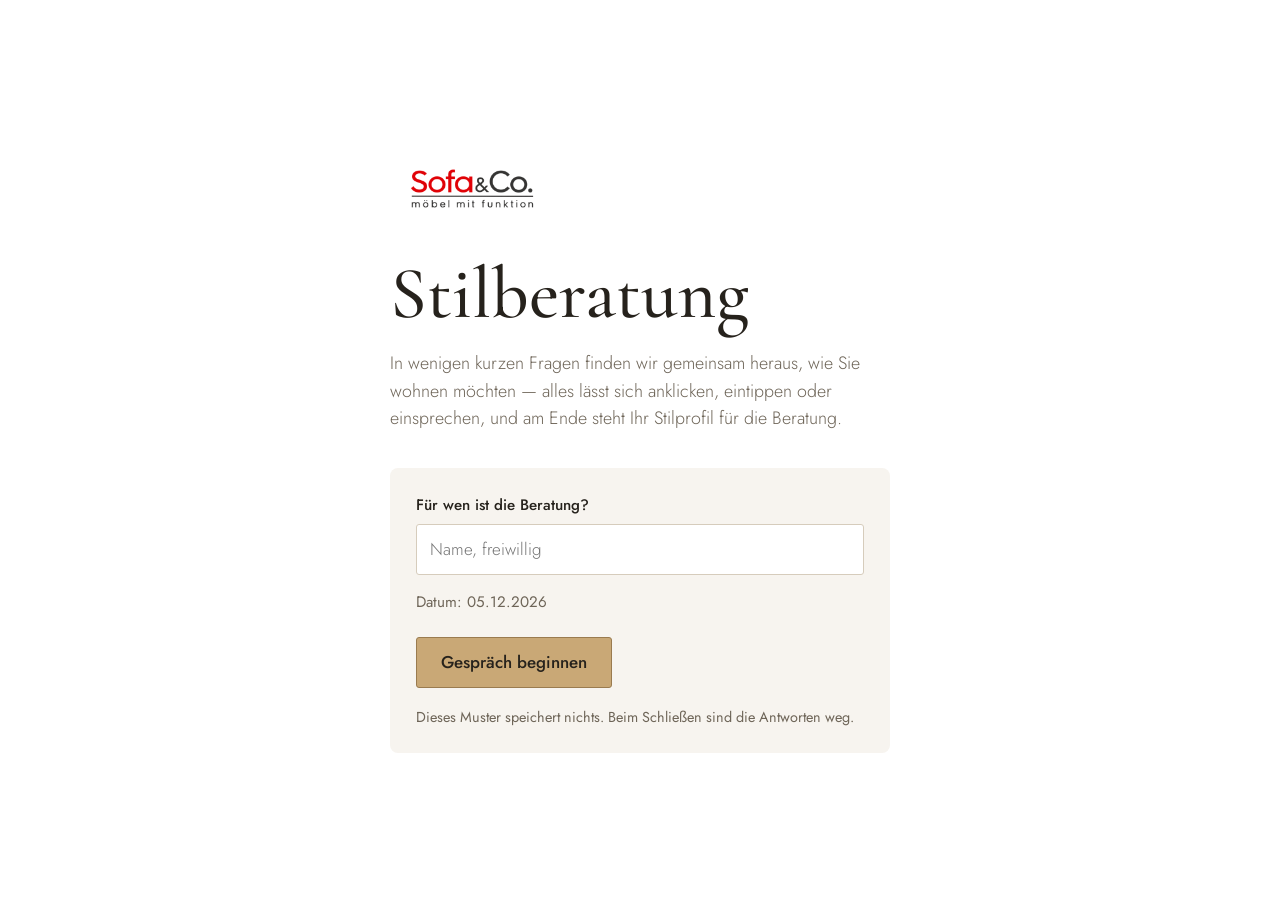
<file: index.html>
<!doctype html>
<html lang="de">
<head>
  <meta charset="utf-8">
  <meta name="viewport" content="width=device-width, initial-scale=1">
  <meta name="robots" content="noindex, nofollow">
  <title>Stilberatung — Sofa &amp; Co.</title>
  <link rel="stylesheet" href="styles.css">
</head>
<body>
  <main id="wurzel"></main>
  <script src="fragen.js"></script>
  <script src="app.js"></script>
</body>
</html>
</file>
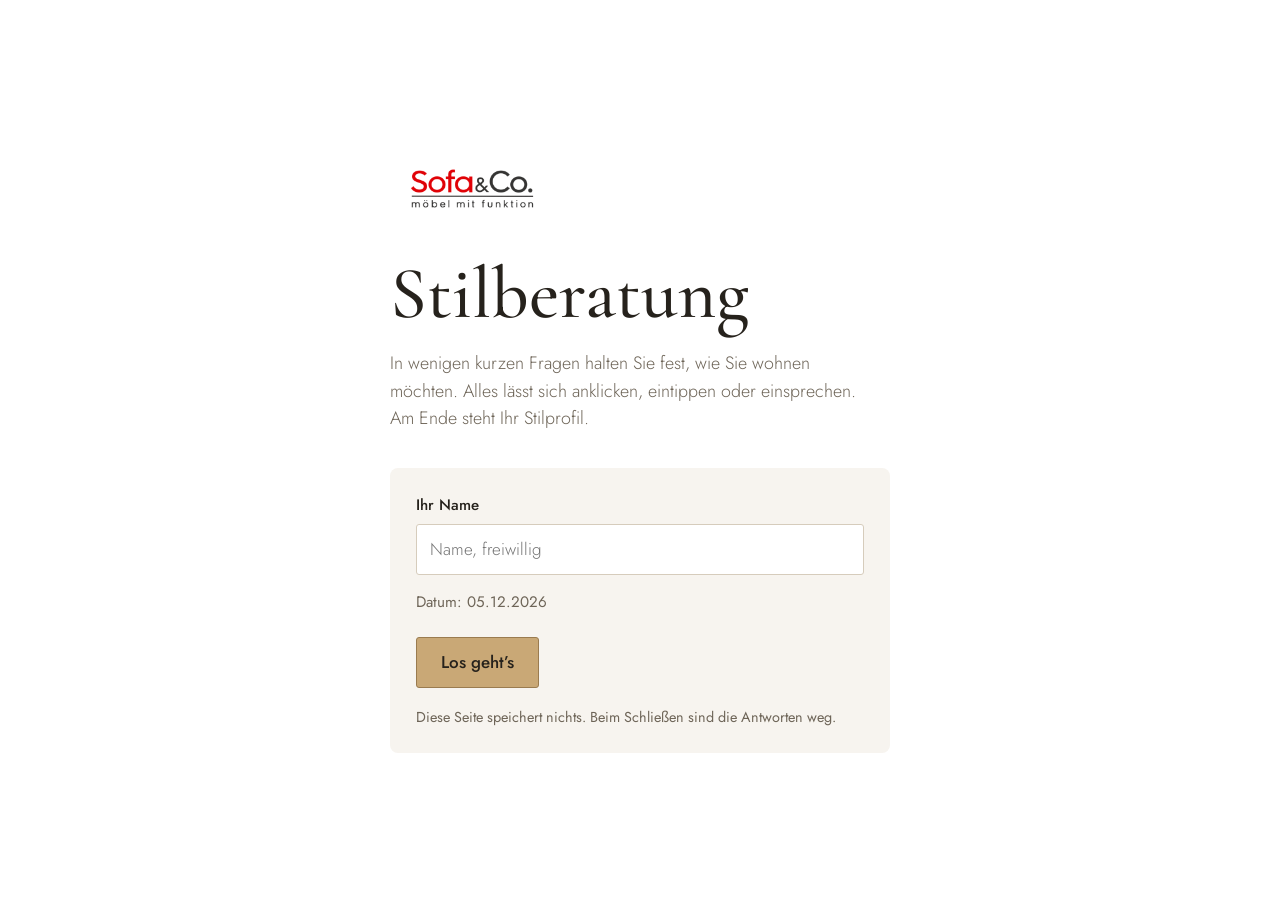
<file: kunde.html>
<!doctype html>
<html lang="de" data-fassung="kunde">
<head>
  <meta charset="utf-8">
  <meta name="viewport" content="width=device-width, initial-scale=1">
  <meta name="robots" content="noindex, nofollow">
  <title>Stilberatung — Sofa &amp; Co.</title>
  <link rel="stylesheet" href="styles.css">
</head>
<body>
  <main id="wurzel"></main>
  <script src="fragen.js"></script>
  <script src="app.js"></script>
</body>
</html>
</file>
<file: styles.css>
/*
 * Stil-Interview — Gestaltung (Auftrag IA-1).
 * Markenfarben der Sofa-&-Co.-Webseite, Schriften Cormorant Garamond und Jost —
 * beides nur lokal aus muster/fonts/. Kühnheit nur im Moodboard, alles andere still.
 * Keine Verläufe, keine Großbuchstaben-Beschriftungen, keine Schatten-Karten.
 */

@font-face {
  font-family: "Cormorant Garamond";
  src: url("fonts/cormorant-garamond-normal-400.woff2") format("woff2");
  font-weight: 400;
  font-style: normal;
  font-display: swap;
}
@font-face {
  font-family: "Cormorant Garamond";
  src: url("fonts/cormorant-garamond-italic-400.woff2") format("woff2");
  font-weight: 400;
  font-style: italic;
  font-display: swap;
}
@font-face {
  font-family: "Cormorant Garamond";
  src: url("fonts/cormorant-garamond-normal-500.woff2") format("woff2");
  font-weight: 500;
  font-style: normal;
  font-display: swap;
}
@font-face {
  font-family: "Jost";
  src: url("fonts/jost-300.woff2") format("woff2");
  font-weight: 300;
  font-style: normal;
  font-display: swap;
}
@font-face {
  font-family: "Jost";
  src: url("fonts/jost-400.woff2") format("woff2");
  font-weight: 400;
  font-style: normal;
  font-display: swap;
}
@font-face {
  font-family: "Jost";
  src: url("fonts/jost-500.woff2") format("woff2");
  font-weight: 500;
  font-style: normal;
  font-display: swap;
}

:root {
  --papier: #FFFFFF;
  --zart: #F7F4EF;
  --tinte: #26221C;
  --gold: #9A7B4F;
  --gold-hell: #C9A876;
  --grau: #6E6558;
  --linie: #E7E0D3;
  --linie-stark: #D6CCBC;
  --serif: "Cormorant Garamond", Georgia, "Times New Roman", serif;
  --ohne: "Jost", "Segoe UI", Arial, sans-serif;
}

* { box-sizing: border-box; }

html { -webkit-text-size-adjust: 100%; }

body {
  margin: 0;
  background: var(--papier);
  color: var(--tinte);
  font-family: var(--ohne);
  font-size: 1.0625rem;
  font-weight: 400;
  line-height: 1.55;
}

[hidden] { display: none !important; }

h1, h2, h3 {
  font-family: var(--serif);
  font-weight: 500;
  line-height: 1.12;
  margin: 0;
}
p { margin: 0; }
figure { margin: 0; }
img { max-width: 100%; }
button { font: inherit; color: inherit; }
textarea { font: inherit; }

:focus {
  outline: 2px solid var(--gold);
  outline-offset: 2px;
}
/* Nur-Zielscheiben des programmatischen Fokus (nach Frage- oder Profilwechsel):
   kein Ring um die ganze Überschrift — Kacheln und Knöpfe behalten ihn */
.frage-titel:focus, .profil-kopf h2:focus { outline: none; }

/* ---------- Knöpfe ---------- */

.knopf {
  cursor: pointer;
  border: 1px solid var(--gold);
  border-radius: 3px;
  background: var(--gold-hell);
  color: var(--tinte);
  font-weight: 500;
  padding: 0.72rem 1.5rem;
  transition: background-color 0.15s ease;
}
.knopf:hover { background: #D8BC8E; }
.knopf:disabled {
  cursor: default;
  background: transparent;
  border-color: var(--linie-stark);
  color: var(--grau);
}

.textknopf {
  cursor: pointer;
  border: none;
  border-radius: 3px;
  background: transparent;
  color: var(--grau);
  padding: 0.72rem 0.9rem;
  text-decoration: underline;
  text-decoration-color: transparent;
  text-underline-offset: 4px;
  transition: color 0.15s ease, text-decoration-color 0.15s ease;
}
.textknopf:hover {
  color: var(--tinte);
  text-decoration-color: var(--gold-hell);
}
.textknopf:disabled {
  cursor: default;
  color: var(--linie-stark);
  text-decoration: none;
}

/* ---------- Start ---------- */

.start {
  min-height: 100vh;
  min-height: 100svh;
  display: flex;
  flex-direction: column;
  justify-content: center;
  max-width: 34rem;
  margin: 0 auto;
  padding: clamp(2.5rem, 7vh, 4.5rem) 1.4rem 3rem;
}
.start-marke {
  display: block;
  width: 9.4rem;
  height: auto;
  margin-bottom: 2.2rem;
}
.start h1 {
  font-size: clamp(3rem, 9vw, 4.6rem);
  margin-bottom: 0.9rem;
}
.start-intro {
  color: var(--grau);
  font-weight: 300;
  font-size: 1.12rem;
  max-width: 30rem;
}
.start-formular {
  margin-top: 2.2rem;
  background: var(--zart);
  border-radius: 8px;
  padding: 1.6rem;
}
.feld-label {
  display: block;
  font-weight: 500;
  font-size: 0.95rem;
  margin-bottom: 0.4rem;
}
.feld-input {
  width: 100%;
  font: inherit;
  font-weight: 300;
  color: var(--tinte);
  background: var(--papier);
  border: 1px solid var(--linie-stark);
  border-radius: 3px;
  padding: 0.7rem 0.8rem;
}
.feld-input:focus { border-color: var(--gold); }
.start-datum {
  margin-top: 1rem;
  color: var(--grau);
  font-size: 0.95rem;
}
.start-aktion { margin-top: 1.4rem; }
.start-hinweis {
  margin-top: 1.1rem;
  color: var(--grau);
  font-size: 0.9rem;
}

/* ---------- Interview ---------- */

.interview {
  max-width: 78rem;
  margin: 0 auto;
  padding: clamp(1.2rem, 3vh, 2.4rem) clamp(1.1rem, 4vw, 3rem) 7.5rem;
}
.fortschritt-text {
  display: block;
  color: var(--grau);
  font-size: 0.95rem;
}
.fortschritt-linie {
  height: 2px;
  margin-top: 0.55rem;
  background: var(--zart);
  border-radius: 1px;
  overflow: hidden;
  margin-bottom: clamp(1.5rem, 4vh, 2.8rem);
}
.fortschritt-linie span {
  display: block;
  height: 100%;
  width: 0;
  background: var(--gold-hell);
  transition: width 0.3s ease;
}

.frage-ansicht {
  display: grid;
  grid-template-columns: minmax(0, 1fr);
  gap: clamp(1.8rem, 4vw, 2.5rem);
  align-items: start;
}
@media (min-width: 900px) {
  .frage-ansicht {
    grid-template-columns: minmax(0, 5fr) minmax(0, 7fr);
    column-gap: clamp(2.5rem, 4.5vw, 4.5rem);
    row-gap: 0;
    grid-template-rows: auto 1fr;
  }
  /* Querformat: links Frage + Hilfesatz + Notizfeld, rechts die Kacheln (Vertrag §G) */
  .frage-links { grid-column: 1; grid-row: 1; }
  .frage-ansicht > .kacheln { grid-column: 2; grid-row: 1 / span 2; }
  .frage-ansicht > .notiz { grid-column: 1; grid-row: 2; margin-top: 1.9rem; }
}
.frage-ansicht.ohne-kacheln .frage-links { max-width: 40rem; }

.frage-titel {
  font-size: clamp(2rem, 3.4vw, 3.1rem);
  text-wrap: balance;
  margin-bottom: 0.6rem;
}
.raum-marke {
  margin-bottom: 0.45rem;
  color: #80633E;
  font-family: var(--ohne);
  font-size: 0.95rem;
  font-weight: 500;
}
.frage-hilfe {
  color: var(--grau);
  font-weight: 300;
  font-size: 1.08rem;
  max-width: 26rem;
}

/* Notizfeld und Einsprechen */

.notiz {
  max-width: 26rem; /* Abstand oben: Rasterlücke; im Querformat margin-top in der 900px-Regel */
}
.notiz-label {
  display: block;
  font-weight: 500;
  font-size: 0.95rem;
  margin-bottom: 0.4rem;
}
.notiz-feld {
  width: 100%;
  min-height: 5.4rem;
  font-weight: 300;
  color: var(--tinte);
  background: var(--papier);
  border: 1px solid var(--linie-stark);
  border-radius: 3px;
  padding: 0.7rem 0.8rem;
  resize: vertical;
}
.notiz-feld:focus { border-color: var(--gold); }
.notiz-feld::placeholder {
  color: var(--grau);
  opacity: 0.9;
}
.einsprech-zeile {
  display: flex;
  align-items: center;
  gap: 0.8rem;
  margin-top: 0.75rem;
}
.sprech-knopf {
  flex: none;
  width: 3rem;
  height: 3rem;
  border-radius: 50%;
  border: 1.5px solid var(--gold);
  background: var(--papier);
  color: var(--gold);
  display: flex;
  align-items: center;
  justify-content: center;
  cursor: pointer;
  transition: background-color 0.15s ease, color 0.15s ease;
}
.sprech-knopf svg { width: 1.35rem; height: 1.35rem; }
.sprech-knopf:hover { background: var(--zart); }
.sprech-knopf.nimmt-auf {
  background: var(--tinte);
  border-color: var(--tinte);
  color: var(--papier);
}
.sprech-status {
  color: var(--grau);
  font-size: 0.92rem;
  line-height: 1.4;
}

/* Kacheln */

.kacheln {
  display: grid;
  gap: clamp(0.8rem, 1.6vw, 1.1rem);
  align-content: start;
}
.kacheln-typ-bild { grid-template-columns: repeat(auto-fill, minmax(min(9rem, 100%), 1fr)); }
.kacheln-typ-farbe { grid-template-columns: repeat(auto-fill, minmax(min(11.5rem, 100%), 1fr)); }
.kacheln-typ-wahl { grid-template-columns: repeat(auto-fill, minmax(min(13rem, 100%), 1fr)); }

.kachel {
  position: relative;
  margin: 0;
  padding: 0;
  text-align: left;
  background: var(--papier);
  border: 1px solid var(--linie);
  border-radius: 6px;
  overflow: hidden;
  cursor: pointer;
  transition: border-color 0.15s ease, background-color 0.15s ease, color 0.15s ease;
}
.kachel:hover { border-color: var(--gold); }

.kachel-bild {
  display: block;
  width: 100%;
  aspect-ratio: 1 / 1;
  object-fit: cover;
}
.kachel-name {
  display: block;
  padding: 0.62rem 0.85rem 0.7rem;
  font-size: 0.95rem;
  line-height: 1.35;
}
.streifen {
  display: flex;
  height: 4.2rem;
}
.streifen span { flex: 1; }

.kachel-typ-wahl .kachel-text {
  display: flex;
  align-items: center;
  justify-content: space-between;
  gap: 0.6rem;
  min-height: 4rem;
  padding: 0.9rem 1rem;
}

/* Ausgewählt: goldener Rahmen nach innen plus Häkchen (Bild, Farbe),
   dunkle Füllung mit hellem Text (Wahl) */
.kachel[aria-pressed="true"] { border-color: var(--gold); }
.kachel[aria-pressed="true"]::after {
  content: "";
  position: absolute;
  inset: 5px;
  border: 2px solid var(--gold);
  border-radius: 3px;
  pointer-events: none;
}
.kachel-typ-wahl[aria-pressed="true"] {
  background: var(--tinte);
  border-color: var(--tinte);
  color: var(--zart);
}
.kachel-haekchen {
  position: absolute;
  top: 0.5rem;
  right: 0.5rem;
  width: 1.5rem;
  height: 1.5rem;
  border-radius: 50%;
  background: var(--gold);
  color: #FFFFFF;
  display: none;
  align-items: center;
  justify-content: center;
}
.kachel-haekchen svg { width: 0.8rem; height: 0.8rem; }
.kachel[aria-pressed="true"] .kachel-haekchen { display: flex; }
.kachel-haken {
  display: none;
  flex: none;
  width: 1.1rem;
  height: 1.1rem;
  color: var(--gold-hell);
}
.kachel-typ-wahl[aria-pressed="true"] .kachel-haken { display: block; }

.max-hinweis {
  grid-column: 1 / -1;
  font-size: 0.95rem;
  visibility: hidden;
}
.max-hinweis.da { visibility: visible; }

/* Sanfter Wechsel zwischen den Fragen — nur als Antwort auf Handlung */
.frage { animation: frage-kommt 0.26s ease-out; }
@keyframes frage-kommt {
  from { opacity: 0; transform: translateY(10px); }
  to { opacity: 1; transform: none; }
}

/* Feste Leiste unten */
.unere-leiste {
  position: fixed;
  left: 0;
  right: 0;
  bottom: 0;
  z-index: 20;
  display: flex;
  justify-content: space-between;
  align-items: center;
  gap: 1rem;
  padding: 0.7rem clamp(1.1rem, 4vw, 3rem) calc(0.7rem + env(safe-area-inset-bottom, 0rem));
  background: rgba(255, 255, 255, 0.97);
  border-top: 1px solid var(--linie);
}

/* ---------- Stilprofil ---------- */

.profil-kopf {
  max-width: 62rem;
  margin: 0 auto;
  padding: clamp(2rem, 6vh, 3.5rem) clamp(1.1rem, 4vw, 3rem) 1.6rem;
}
.profil-kopf h2 { font-size: clamp(2.4rem, 5vw, 3.8rem); }
.profil-datum {
  margin-top: 0.4rem;
  color: var(--grau);
  font-weight: 300;
}

/* Die eine kühne Stelle: das Moodboard */
.pinnwand {
  background: var(--zart);
  border-top: 1px solid var(--linie);
  border-bottom: 1px solid var(--linie);
  padding: clamp(1.2rem, 3.5vw, 2.6rem) clamp(1.1rem, 4vw, 3rem);
  -webkit-print-color-adjust: exact;
  print-color-adjust: exact;
}
.pinnwand-inhalt { max-width: 62rem; margin: 0 auto; }
.handschrift {
  display: block;
  width: clamp(11rem, 26vw, 17rem);
  height: auto;
  margin: 0 0 0.6rem auto;
  transform: rotate(-2deg);
  mix-blend-mode: multiply;
}
.collage {
  display: grid;
  grid-template-columns: repeat(12, 1fr);
  gap: clamp(0.7rem, 1.4vw, 1rem);
}
.collage-foto {
  grid-column: span 7;
  border-radius: 4px;
  overflow: hidden;
}
.collage-foto.rechts { grid-column: span 5; }
.collage-foto.breit { grid-column: 1 / -1; }
.collage-foto img {
  display: block;
  width: 100%;
  height: 100%;
  aspect-ratio: 4 / 3;
  object-fit: cover;
}
.collage-foto.breit img { aspect-ratio: 16 / 9; }
.collage-band { grid-column: 1 / -1; margin-top: 0.4rem; }
.collage-band .streifen {
  height: 3.4rem;
  border: 1px solid var(--linie);
  border-radius: 4px;
  overflow: hidden;
}
.collage-band-name {
  display: block;
  margin: 0.45rem 0 0 0.1rem;
  color: var(--grau);
  font-size: 0.95rem;
}
.collage-gefuehle {
  grid-column: 1 / -1;
  display: flex;
  flex-wrap: wrap;
  align-items: baseline;
  column-gap: clamp(1.4rem, 4vw, 3rem);
  row-gap: 0.2rem;
  padding: clamp(0.8rem, 2vw, 1.6rem) 0 0.2rem;
}
.collage-gefuehle span {
  font-family: var(--serif);
  font-style: italic;
  font-weight: 400;
  font-size: clamp(2.1rem, 6vw, 3.6rem);
  line-height: 1.05;
}
@media (max-width: 699.98px) {
  .collage-foto, .collage-foto.rechts { grid-column: 1 / -1; }
}

/* Antworten im Überblick */
.antworten {
  max-width: 62rem;
  margin: 0 auto;
  padding: clamp(1.8rem, 5vh, 3rem) clamp(1.1rem, 4vw, 3rem) 0.6rem;
}
.antworten h3 { font-size: 1.8rem; margin-bottom: 0.8rem; }
.profil-raum {
  margin: 1.6rem 0 0.35rem;
  color: #80633E;
  font-family: var(--serif);
  font-size: 1.55rem;
  font-weight: 500;
  line-height: 1.2;
  break-after: avoid;
}
.antwort-zeile {
  display: grid;
  grid-template-columns: minmax(10rem, 2fr) 3fr;
  gap: 0.15rem 2rem;
  padding: 0.85rem 0;
  border-top: 1px solid var(--linie);
}
.antwort-frage { font-weight: 400; }
.antwort-text { font-weight: 300; }
/* Notiz wie die Antwort, nur gedämpft (Befund 24.09.) — keine kursive Serifenschrift mehr */
.antwort-notiz {
  margin-top: 0.2rem;
  font-weight: 300;
  color: var(--grau);
}
@media (max-width: 699.98px) {
  .antwort-zeile { grid-template-columns: minmax(0, 1fr); gap: 0.15rem; }
}

/* Hinweise für Andrea */
.hinweise {
  max-width: 62rem;
  margin: 0 auto;
  padding: 1.7rem clamp(1.1rem, 4vw, 3rem);
}
.hinweise h3 { font-size: 1.8rem; margin-bottom: 0.8rem; }
.hinweis {
  border-left: 3px solid var(--gold);
  padding: 0.5rem 0 0.5rem 1.1rem;
  margin-bottom: 0.7rem;
}
.hinweise-leer { color: var(--grau); font-weight: 300; }

/* Übergabe an die KI (im Muster nur angezeigt und kopierbar) */
.ki {
  max-width: 62rem;
  margin: 0 auto;
  padding: 1rem clamp(1.1rem, 4vw, 3rem) 0.4rem;
}
.ki h3 { font-size: 1.8rem; margin-bottom: 0.8rem; }
.ki-text {
  width: 100%;
  min-height: 11rem;
  font-size: 0.95rem;
  font-weight: 300;
  line-height: 1.5;
  color: var(--tinte);
  background: var(--zart);
  border: 1px solid var(--linie-stark);
  border-radius: 3px;
  padding: 0.9rem 1rem;
  resize: vertical;
  white-space: pre-wrap;
}
.ki-text:focus { border-color: var(--gold); }
.ki-zeile {
  display: flex;
  flex-wrap: wrap;
  align-items: center;
  gap: 0.4rem 0.9rem;
  margin-top: 1rem;
}
.ki-hinweis {
  color: var(--grau);
  font-size: 0.95rem;
}

.aktion-leiste {
  max-width: 62rem;
  margin: 0 auto;
  padding: 1.6rem clamp(1.1rem, 4vw, 3rem) 2.5rem;
  display: flex;
  flex-wrap: wrap;
  align-items: center;
  gap: 0.9rem;
}

/* ---------- Bewegung nur auf Wunsch aus ---------- */

@media (prefers-reduced-motion: reduce) {
  *, *::before, *::after {
    animation: none !important;
    transition: none !important;
  }
}

/* ---------- Druckfassung: A4, ohne Knöpfe und KI-Bereich ---------- */

@media print {
  @page {
    size: A4;
    margin: 14mm 15mm;
  }
  body { font-size: 11.5pt; }
  .druck-weg { display: none !important; }
  .profil-kopf { padding: 0 0 5mm; }
  .pinnwand {
    border: 1px solid var(--linie);
    padding: 6mm;
  }
  .antworten, .hinweise, .ki { padding: 5mm 0 0; }
  .antwort-zeile, .collage-foto, .collage-band {
    break-inside: avoid;
    page-break-inside: avoid;
  }
  /* 01.10.: mit 7/5-Spalten und height:100% rutschten alle Fotos geschlossen auf Seite 2 (leerer Rahmen
     auf Seite 1). Im Druck zwei gleiche Spalten, Höhe aus dem Seitenverhältnis. */
  .collage { grid-template-columns: 1fr 1fr; }
  .collage-foto, .collage-foto.rechts { grid-column: auto; }
  .collage-foto.breit { grid-column: 1 / -1; }
  .collage-foto img { height: auto; }
  .antworten h3 { break-after: avoid; page-break-after: avoid; }
  img, .streifen, .streifen span {
    -webkit-print-color-adjust: exact;
    print-color-adjust: exact;
  }
}
</file>
